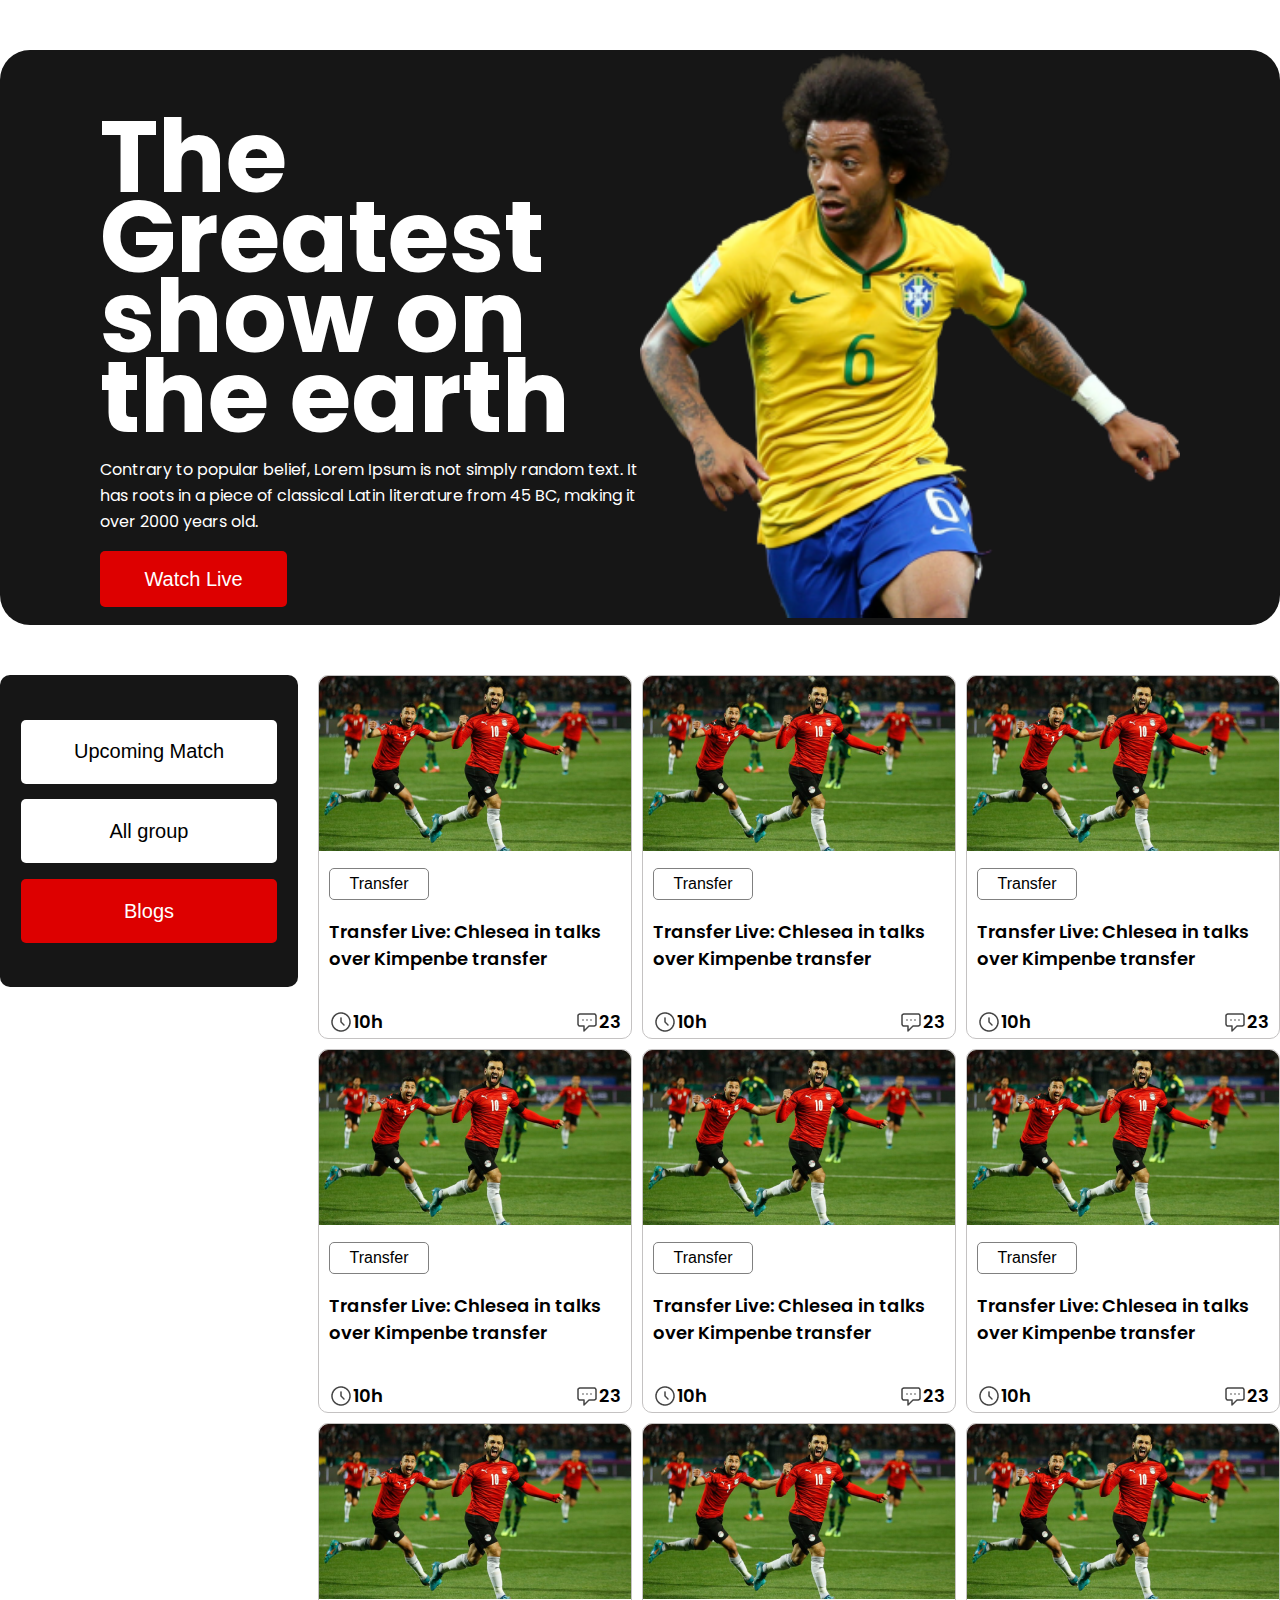
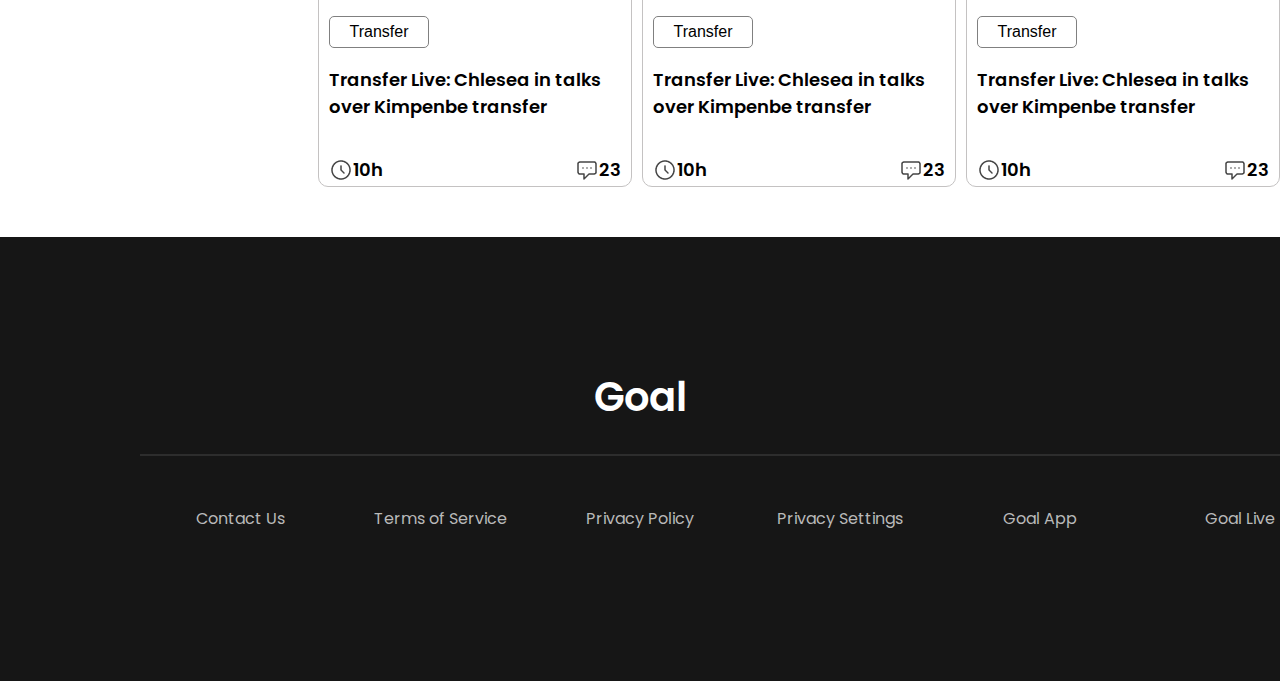
<file: index.html>
<!DOCTYPE html>
<html lang="en">

<head>
    <meta charset="UTF-8">
    <meta http-equiv="X-UA-Compatible" content="IE=edge">
    <meta name="viewport" content="width=device-width, initial-scale=1.0">
    <title>World Cup</title>
    <link rel="stylesheet" href="styles/style.css">
</head>

<body>
    <!-- header section start -->
    <header>

    </header>
    <!-- header section end -->
    <!-- banner start -->
    <main>
        <section class="container">
            <div class="top-banner">
                <div class="banner-info half-width">
                    <div class="banner-title">
                        <h1>The Greatest show on the earth</h1>
                    </div>
                    <div class="banner-detail">
                        <p>Contrary to popular belief, Lorem Ipsum is not simply
                            random text. It has roots in a piece of classical Latin literature from 45 BC, making it
                            over 2000 years old.</p>
                    </div>
                    <button class="primary-btn">
                        Watch Live
                    </button>
                </div>
                <div class="banner-thumbnail half-width">
                    <img src="images/assets/Banner Image.png" alt="">
                </div>
            </div>
        </section>
        <!-- banner end -->
        <!-- blog start -->
        <section class="container">
            <div class="blogs">
                <aside>
                    <div class="upcoming-match">
                        <button><a href="website-2.html" target="_blank">Upcoming Match</a></button>
                    </div>
                    <div class="all-group">
                        <button>All group</button>
                    </div>
                    <div class="blog">
                        <button>Blogs</button>
                    </div>
                </aside>
                <article class="all-blogs">
                    <div class="single-blog">
                        <div class="blog-thumbnail">
                            <img src="images/assets/Blog Image.png" alt="">
                        </div>
                        <div class="blog-detail">
                            <button>Transfer</button>
                            <p class="title">Transfer Live: Chlesea in talks over Kimpenbe transfer</p>
                            <div class="blog-info">
                                <div class="duration">
                                    <img src="images/assets/Time Icon.png" alt="">
                                    <p>10h</p>
                                </div>
                                <div class="chat">
                                    <img src="images/assets/Chat Icon.png" alt="">
                                    <p>23</p>
                                </div>
                            </div>
                        </div>
                    </div>
                    <div class="single-blog">
                        <div class="blog-thumbnail">
                            <img src="images/assets/Blog Image.png" alt="">
                        </div>
                        <div class="blog-detail">
                            <button>Transfer</button>
                            <p class="title">Transfer Live: Chlesea in talks over Kimpenbe transfer</p>
                            <div class="blog-info">
                                <div class="duration">
                                    <img src="images/assets/Time Icon.png" alt="">
                                    <p>10h</p>
                                </div>
                                <div class="chat">
                                    <img src="images/assets/Chat Icon.png" alt="">
                                    <p>23</p>
                                </div>
                            </div>
                        </div>
                    </div>
                    <div class="single-blog">
                        <div class="blog-thumbnail">
                            <img src="images/assets/Blog Image.png" alt="">
                        </div>
                        <div class="blog-detail">
                            <button>Transfer</button>
                            <p class="title">Transfer Live: Chlesea in talks over Kimpenbe transfer</p>
                            <div class="blog-info">
                                <div class="duration">
                                    <img src="images/assets/Time Icon.png" alt="">
                                    <p>10h</p>
                                </div>
                                <div class="chat">
                                    <img src="images/assets/Chat Icon.png" alt="">
                                    <p>23</p>
                                </div>
                            </div>
                        </div>
                    </div>
                    <div class="single-blog">
                        <div class="blog-thumbnail">
                            <img src="images/assets/Blog Image.png" alt="">
                        </div>
                        <div class="blog-detail">
                            <button>Transfer</button>
                            <p class="title">Transfer Live: Chlesea in talks over Kimpenbe transfer</p>
                            <div class="blog-info">
                                <div class="duration">
                                    <img src="images/assets/Time Icon.png" alt="">
                                    <p>10h</p>
                                </div>
                                <div class="chat">
                                    <img src="images/assets/Chat Icon.png" alt="">
                                    <p>23</p>
                                </div>
                            </div>
                        </div>
                    </div>
                    <div class="single-blog">
                        <div class="blog-thumbnail">
                            <img src="images/assets/Blog Image.png" alt="">
                        </div>
                        <div class="blog-detail">
                            <button>Transfer</button>
                            <p class="title">Transfer Live: Chlesea in talks over Kimpenbe transfer</p>
                            <div class="blog-info">
                                <div class="duration">
                                    <img src="images/assets/Time Icon.png" alt="">
                                    <p>10h</p>
                                </div>
                                <div class="chat">
                                    <img src="images/assets/Chat Icon.png" alt="">
                                    <p>23</p>
                                </div>
                            </div>
                        </div>
                    </div>
                    <div class="single-blog">
                        <div class="blog-thumbnail">
                            <img src="images/assets/Blog Image.png" alt="">
                        </div>
                        <div class="blog-detail">
                            <button>Transfer</button>
                            <p class="title">Transfer Live: Chlesea in talks over Kimpenbe transfer</p>
                            <div class="blog-info">
                                <div class="duration">
                                    <img src="images/assets/Time Icon.png" alt="">
                                    <p>10h</p>
                                </div>
                                <div class="chat">
                                    <img src="images/assets/Chat Icon.png" alt="">
                                    <p>23</p>
                                </div>
                            </div>
                        </div>
                    </div>
                    <div class="single-blog">
                        <div class="blog-thumbnail">
                            <img src="images/assets/Blog Image.png" alt="">
                        </div>
                        <div class="blog-detail">
                            <button>Transfer</button>
                            <p class="title">Transfer Live: Chlesea in talks over Kimpenbe transfer</p>
                            <div class="blog-info">
                                <div class="duration">
                                    <img src="images/assets/Time Icon.png" alt="">
                                    <p>10h</p>
                                </div>
                                <div class="chat">
                                    <img src="images/assets/Chat Icon.png" alt="">
                                    <p>23</p>
                                </div>
                            </div>
                        </div>
                    </div>
                    <div class="single-blog">
                        <div class="blog-thumbnail">
                            <img src="images/assets/Blog Image.png" alt="">
                        </div>
                        <div class="blog-detail">
                            <button>Transfer</button>
                            <p class="title">Transfer Live: Chlesea in talks over Kimpenbe transfer</p>
                            <div class="blog-info">
                                <div class="duration">
                                    <img src="images/assets/Time Icon.png" alt="">
                                    <p>10h</p>
                                </div>
                                <div class="chat">
                                    <img src="images/assets/Chat Icon.png" alt="">
                                    <p>23</p>
                                </div>
                            </div>
                        </div>
                    </div>
                    <div class="single-blog">
                        <div class="blog-thumbnail">
                            <img src="images/assets/Blog Image.png" alt="">
                        </div>
                        <div class="blog-detail">
                            <button>Transfer</button>
                            <p class="title">Transfer Live: Chlesea in talks over Kimpenbe transfer</p>
                            <div class="blog-info">
                                <div class="duration">
                                    <img src="images/assets/Time Icon.png" alt="">
                                    <p>10h</p>
                                </div>
                                <div class="chat">
                                    <img src="images/assets/Chat Icon.png" alt="">
                                    <p>23</p>
                                </div>
                            </div>
                        </div>
                    </div>
                </article>
            </div>
        </section>
        <!-- blog end -->
    </main>
    <!-- footer start -->
    <footer>
        <h1 class="footer-title">Goal</h1>
        <hr>
        <div class="footer-items">
            <span>Contact Us</span>
            <span>Terms of Service</span>
            <span>Privacy Policy</span>
            <span>Privacy Settings</span>
            <span>Goal App</span>
            <span>Goal Live</span>
        </div>
    </footer>
    <!-- footer end -->
</body>

</html>
</file>
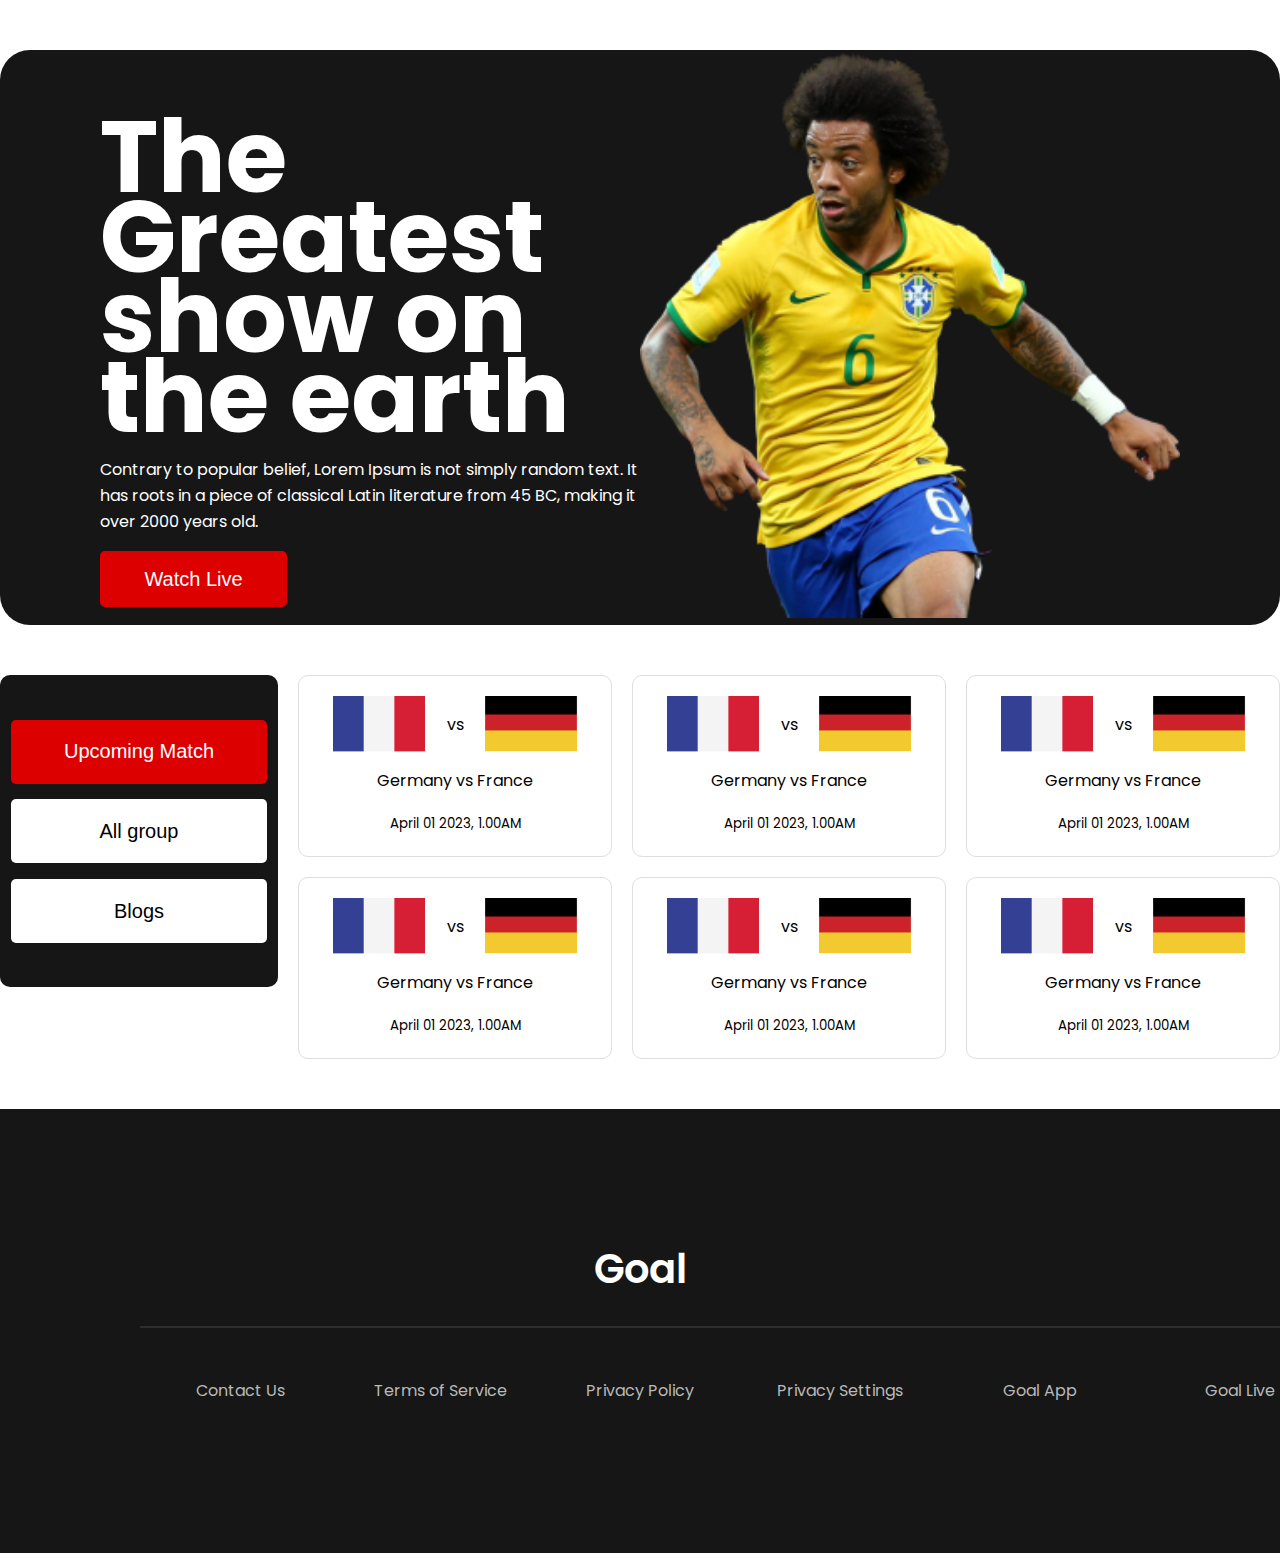
<file: website-2.html>
<!DOCTYPE html>
<html lang="en">

<head>
    <meta charset="UTF-8">
    <meta http-equiv="X-UA-Compatible" content="IE=edge">
    <meta name="viewport" content="width=device-width, initial-scale=1.0">
    <title>Upcoming Match</title>
    <link rel="stylesheet" href="styles/website-2.css">
</head>

<body>
    <!-- header section start -->
    <header>

    </header>
    <!-- header section end -->
    <!-- banner start -->
    <main>
        <section class="container">
            <div class="top-banner">
                <div class="banner-info half-width">
                    <div class="banner-title">
                        <h1>The Greatest show on the earth</h1>
                    </div>
                    <div class="banner-detail">
                        <p>Contrary to popular belief, Lorem Ipsum is not simply
                            random text. It has roots in a piece of classical Latin literature from 45 BC, making it
                            over 2000 years old.</p>
                    </div>
                    <button class="primary-btn">
                        Watch Live
                    </button>
                </div>
                <div class="banner-thumbnail half-width">
                    <img src="images/assets/Banner Image.png" alt="">
                </div>
            </div>
        </section>
        <!-- banner end -->
        <!-- blog start -->
        <section class="container">
            <div class="matches">
                <aside>
                    <div class="upcoming-match">
                        <button>Upcoming Match</button>
                    </div>
                    <div class="all-group">
                        <button>All group</button>
                    </div>
                    <div class="blog">
                        <button>Blogs</button>
                    </div>
                </aside>
                <div class="all-matches">
                    <div class="match">
                        <div class="flags">
                            <img src="images/assets/Flag.png" alt="">
                            <span>vs</span>
                            <img src="images/assets/germany Flag.png" alt="">
                        </div>
                        <p>Germany vs France</p>
                        <small>April 01 2023, 1.00AM</small>
                    </div>
                    <div class="match">
                        <div class="flags">
                            <img src="images/assets/Flag.png" alt="">
                            <span>vs</span>
                            <img src="images/assets/germany Flag.png" alt="">
                        </div>
                        <p>Germany vs France</p>
                        <small>April 01 2023, 1.00AM</small>
                    </div>
                    <div class="match">
                        <div class="flags">
                            <img src="images/assets/Flag.png" alt="">
                            <span>vs</span>
                            <img src="images/assets/germany Flag.png" alt="">
                        </div>
                        <p>Germany vs France</p>
                        <small>April 01 2023, 1.00AM</small>
                    </div>
                    <div class="match">
                        <div class="flags">
                            <img src="images/assets/Flag.png" alt="">
                            <span>vs</span>
                            <img src="images/assets/germany Flag.png" alt="">
                        </div>
                        <p>Germany vs France</p>
                        <small>April 01 2023, 1.00AM</small>
                    </div>
                    <div class="match">
                        <div class="flags">
                            <img src="images/assets/Flag.png" alt="">
                            <span>vs</span>
                            <img src="images/assets/germany Flag.png" alt="">
                        </div>
                        <p>Germany vs France</p>
                        <small>April 01 2023, 1.00AM</small>
                    </div>
                    <div class="match">
                        <div class="flags">
                            <img src="images/assets/Flag.png" alt="">
                            <span>vs</span>
                            <img src="images/assets/germany Flag.png" alt="">
                        </div>
                        <p>Germany vs France</p>
                        <small>April 01 2023, 1.00AM</small>
                    </div>
                </div>
                <!-- <article class="all-blogs">
                    <div class="single-blog">
                        <div class="blog-thumbnail">
                            <img src="images/assets/Blog Image.png" alt="">
                        </div>
                        <div class="blog-detail">
                            <button>Transfer</button>
                            <p class="title">Transfer Live: Chlesea in talks over Kimpenbe transfer</p>
                            <div class="blog-info">
                                <div class="duration">
                                    <img src="images/assets/Time Icon.png" alt="">
                                    <p>10h</p>
                                </div>
                                <div class="chat">
                                    <img src="images/assets/Chat Icon.png" alt="">
                                    <p>23</p>
                                </div>
                            </div>
                        </div>
                    </div>
                    <div class="single-blog">
                        <div class="blog-thumbnail">
                            <img src="images/assets/Blog Image.png" alt="">
                        </div>
                        <div class="blog-detail">
                            <button>Transfer</button>
                            <p class="title">Transfer Live: Chlesea in talks over Kimpenbe transfer</p>
                            <div class="blog-info">
                                <div class="duration">
                                    <img src="images/assets/Time Icon.png" alt="">
                                    <p>10h</p>
                                </div>
                                <div class="chat">
                                    <img src="images/assets/Chat Icon.png" alt="">
                                    <p>23</p>
                                </div>
                            </div>
                        </div>
                    </div>
                    <div class="single-blog">
                        <div class="blog-thumbnail">
                            <img src="images/assets/Blog Image.png" alt="">
                        </div>
                        <div class="blog-detail">
                            <button>Transfer</button>
                            <p class="title">Transfer Live: Chlesea in talks over Kimpenbe transfer</p>
                            <div class="blog-info">
                                <div class="duration">
                                    <img src="images/assets/Time Icon.png" alt="">
                                    <p>10h</p>
                                </div>
                                <div class="chat">
                                    <img src="images/assets/Chat Icon.png" alt="">
                                    <p>23</p>
                                </div>
                            </div>
                        </div>
                    </div>
                    <div class="single-blog">
                        <div class="blog-thumbnail">
                            <img src="images/assets/Blog Image.png" alt="">
                        </div>
                        <div class="blog-detail">
                            <button>Transfer</button>
                            <p class="title">Transfer Live: Chlesea in talks over Kimpenbe transfer</p>
                            <div class="blog-info">
                                <div class="duration">
                                    <img src="images/assets/Time Icon.png" alt="">
                                    <p>10h</p>
                                </div>
                                <div class="chat">
                                    <img src="images/assets/Chat Icon.png" alt="">
                                    <p>23</p>
                                </div>
                            </div>
                        </div>
                    </div>
                    <div class="single-blog">
                        <div class="blog-thumbnail">
                            <img src="images/assets/Blog Image.png" alt="">
                        </div>
                        <div class="blog-detail">
                            <button>Transfer</button>
                            <p class="title">Transfer Live: Chlesea in talks over Kimpenbe transfer</p>
                            <div class="blog-info">
                                <div class="duration">
                                    <img src="images/assets/Time Icon.png" alt="">
                                    <p>10h</p>
                                </div>
                                <div class="chat">
                                    <img src="images/assets/Chat Icon.png" alt="">
                                    <p>23</p>
                                </div>
                            </div>
                        </div>
                    </div>
                    <div class="single-blog">
                        <div class="blog-thumbnail">
                            <img src="images/assets/Blog Image.png" alt="">
                        </div>
                        <div class="blog-detail">
                            <button>Transfer</button>
                            <p class="title">Transfer Live: Chlesea in talks over Kimpenbe transfer</p>
                            <div class="blog-info">
                                <div class="duration">
                                    <img src="images/assets/Time Icon.png" alt="">
                                    <p>10h</p>
                                </div>
                                <div class="chat">
                                    <img src="images/assets/Chat Icon.png" alt="">
                                    <p>23</p>
                                </div>
                            </div>
                        </div>
                    </div>
                    <div class="single-blog">
                        <div class="blog-thumbnail">
                            <img src="images/assets/Blog Image.png" alt="">
                        </div>
                        <div class="blog-detail">
                            <button>Transfer</button>
                            <p class="title">Transfer Live: Chlesea in talks over Kimpenbe transfer</p>
                            <div class="blog-info">
                                <div class="duration">
                                    <img src="images/assets/Time Icon.png" alt="">
                                    <p>10h</p>
                                </div>
                                <div class="chat">
                                    <img src="images/assets/Chat Icon.png" alt="">
                                    <p>23</p>
                                </div>
                            </div>
                        </div>
                    </div>
                    <div class="single-blog">
                        <div class="blog-thumbnail">
                            <img src="images/assets/Blog Image.png" alt="">
                        </div>
                        <div class="blog-detail">
                            <button>Transfer</button>
                            <p class="title">Transfer Live: Chlesea in talks over Kimpenbe transfer</p>
                            <div class="blog-info">
                                <div class="duration">
                                    <img src="images/assets/Time Icon.png" alt="">
                                    <p>10h</p>
                                </div>
                                <div class="chat">
                                    <img src="images/assets/Chat Icon.png" alt="">
                                    <p>23</p>
                                </div>
                            </div>
                        </div>
                    </div>
                    <div class="single-blog">
                        <div class="blog-thumbnail">
                            <img src="images/assets/Blog Image.png" alt="">
                        </div>
                        <div class="blog-detail">
                            <button>Transfer</button>
                            <p class="title">Transfer Live: Chlesea in talks over Kimpenbe transfer</p>
                            <div class="blog-info">
                                <div class="duration">
                                    <img src="images/assets/Time Icon.png" alt="">
                                    <p>10h</p>
                                </div>
                                <div class="chat">
                                    <img src="images/assets/Chat Icon.png" alt="">
                                    <p>23</p>
                                </div>
                            </div>
                        </div>
                    </div>
                </article> -->
            </div>
        </section>
        <!-- blog end -->
    </main>
    <!-- footer start -->
    <footer>
        <h1 class="footer-title">Goal</h1>
        <hr>
        <div class="footer-items">
            <span>Contact Us</span>
            <span>Terms of Service</span>
            <span>Privacy Policy</span>
            <span>Privacy Settings</span>
            <span>Goal App</span>
            <span>Goal Live</span>
        </div>
    </footer>
    <!-- footer end -->
</body>

</html>
</file>
<file: styles/style.css>
/* google fonts */
@import url("https://fonts.googleapis.com/css2?family=Poppins:wght@400;500;600;700&display=swap");
/* common styles or utilities */
body {
  font-family: "Poppins", sans-serif;
  margin: 0px;
  padding: 0px;
  box-sizing: border-box;
}
.container {
  max-width: 1331px;
  margin: 50px auto;
}
.primary-btn {
  width: 187px;
  height: 56px;
  background: #dd0000;
  border-radius: 5px;
  border: 0;
  font-weight: 400;
  font-size: 20px;
  color: #ffffff;
}
/* top banner styles */
.top-banner {
  display: flex;
  background: #161616;
  border-radius: 30px;
  padding: 0 100px;
  color: #ffffff;
}
.half-width {
  width: 50%;
}
.banner-thumbnail img {
  width: 100%;
}
.banner-title {
  font-weight: 700;
  font-size: 50px;
  line-height: 80px;
}
.banner-title h1 {
  margin-bottom: 20px;
}
.banner-detail,
p {
  font-weight: 400;
  font-size: 16px;
  line-height: 26px;
}
/* top banner end */
/* blog styles start */
aside {
  width: 312px;
  height: 312px;
  background: #161616;
  border-radius: 10px;
  display: flex;
  gap: 5%;
  flex-direction: column;
  justify-content: center;
  align-items: center;
}
.blogs {
  display: flex;
  gap: 20px;
}
.upcoming-match button a {
  text-decoration: none;
  color: #000000;
}
.upcoming-match button:hover, .all-group button:hover{
  background: #efb8b8;
}
.blogs button {
  width: 256px;
  height: 64px;
  background: #ffffff;
  border-radius: 5px;
  border: 0;
  font-weight: 400;
  font-size: 20px;
  color: #000000;
}
.blog button {
  background: #dd0000;
  color: #ffffff;
}
.all-blogs {
  display: grid;
  grid-template-columns: repeat(3, 1fr);
  justify-content: center;
  align-items: center;
  gap: 10px;
}
.single-blog {
  width: 312px;
  height: 362px;
  border: 1px solid rgb(196, 194, 194);
  border-radius: 10px;
}
.single-blog .blog-thumbnail img {
  width: 100%;
}
.blog-detail {
  padding: 10px;
}
.blog-detail button {
  width: 100px;
  height: 32px;
  font-weight: 500;
  font-size: 16px;
  border: 1px solid gray;
  border-radius: 5px;
  padding: 4px 16px;
}
.blog-detail p {
  font-style: normal;
  font-weight: 600;
  font-size: 18px;
  line-height: 27px;
}
.blog-info {
  display: flex;
  justify-content: space-between;

  align-items: center;
}
.duration {
  display: flex;
  align-items: center;
  justify-content: center;
}
.chat {
  display: flex;
  align-items: center;
  justify-content: center;
}
/* blog styles end */
/* footer styles */
footer {
  height: 444px;
  background: #161616;
  padding: 0px 140px;
}
.footer-title {
  font-style: normal;
  font-weight: 600;
  font-size: 40px;
  line-height: 60px;
  text-align: center;
  color: #ffffff;
  padding-top: 130px;
}
hr {
  width: 1321px;
  height: 0px;
  border: 1px solid rgba(255, 255, 255, 0.1);
  margin-bottom: 50px;
}
.footer-items {
  display: grid;
  grid-template-columns: repeat(6, 1fr);
  justify-content: center;
  align-items: center;
  font-size: 16px;
  color: #b9b9b9;
  text-align: center;
  width: 1200px;
  margin: 0 auto;
}
/* footer end */
/* media query */
/* mobile devices */
@media only screen and (max-width: 688px) {
  .container {
    width: 95%;
  }
  .top-banner {
    flex-direction: column;
  }
  .banner-title {
    font-size: 22px;
    line-height: 33px;
    width: 228px;
    height: 66px;
    margin: 50px 0;
  }
  .banner-detail {
    width: 258px;
    height: 100px;
  }
  .banner-detail p {
    font-size: 14px;
    line-height: 24px;
  }
  .primary-btn {
    margin-top: 50px;
  }
  .banner-thumbnail img {
    margin-top: 20px;
    width: 233px;
    height: 245px;
  }
  .blogs {
    display: flex;
    flex-direction: column;
  }
  aside {
    display: grid;
    grid-template-columns: repeat(1, 1fr);
    margin: auto;
    text-align: center;
    background: white;
  }
  .upcoming-match button,
  .all-group button,
  .blog button {
    border: 1px solid rgb(207, 207, 207);
  }
  .all-blogs {
    display: grid;
    grid-template-columns: repeat(1, 1fr);
  }
  .single-blog {
    width: 100%;
    height: 100%;
  }
  footer {
    margin: 0;
    padding: 0 0 200px 0;
  }
  .footer-items {
    display: grid;
    grid-template-columns: repeat(1, 1fr);
    justify-content: center;
    align-items: center;
    width: 340px;
    height: 300px;
  }
  .footer-title {
    padding-top: 100px;
  }
  hr {
    width: 335px;
  }
}
/* tablet devices */
@media only screen and (min-width: 689px) and (max-width: 992px) {
  .container {
    width: 80%;
  }
  .banner-title {
    font-size: 25px;
    line-height: 50px;
    width: 289px;
    height: 150px;
  }
  .banner-detail {
    width: 316px;
    height: 48px;
  }
  .banner-detail p {
    font-size: 14px;
    line-height: 24px;
    text-overflow: ellipsis;
    white-space: nowrap;
    overflow: hidden;
  }
  .banner-thumbnail img {
    width: 100%;
  }
  .primary-btn {
    width: 161px;
    height: 48px;
    margin-bottom: 10px;
  }
  .blogs {
    display: flex;
    flex-direction: column;
    padding-bottom: 150px;
  }
  aside {
    display: grid;
    grid-template-columns: repeat(3, 1fr);
    gap: 13%;
    margin: 10px auto;
    background-color: white;
    height: 100px;
  }
  .upcoming-match button,
  .all-group button,
  .blog button {
    border: 1px solid rgb(237, 234, 234);
    border-radius: 5px;
    width: 230px;
    height: 64px;
  }
  .all-blogs {
    display: grid;
    grid-template-columns: repeat(2, 1fr);
    margin: 0 auto;
    gap: 2% 7%;
  }
  .single-blog {
    width: 357px;
    height: 414.21px;
  }
  hr {
    width: 734px;
  }
  .footer-items {
    width: 635px;
    height: 100px;
    grid-template-columns: repeat(4, 1fr);
    gap: 20px;
  }
}
</file>
<file: styles/website-2.css>
/* google fonts */
@import url("https://fonts.googleapis.com/css2?family=Poppins:wght@400;500;600;700&display=swap");
/* common styles or utilities */
body {
  font-family: "Poppins", sans-serif;
  margin: 0px;
  padding: 0px;
  box-sizing: border-box;
}
.container {
  max-width: 1331px;
  margin: 50px auto;
}
.primary-btn {
  width: 187px;
  height: 56px;
  background: #dd0000;
  border-radius: 5px;
  border: 0;
  font-weight: 400;
  font-size: 20px;
  color: #ffffff;
}
/* top banner styles */
.top-banner {
  display: flex;
  background: #161616;
  border-radius: 30px;
  padding: 0 100px;
  color: #ffffff;
}
.half-width {
  width: 50%;
}
.banner-thumbnail img {
  width: 100%;
}
.banner-title {
  font-weight: 700;
  font-size: 50px;
  line-height: 80px;
}
.banner-title h1 {
  margin-bottom: 20px;
}
.banner-detail,
p {
  font-weight: 400;
  font-size: 16px;
  line-height: 26px;
}
/* top banner end */
/* blog styles start */
aside {
  width: 312px;
  height: 312px;
  background: #161616;
  border-radius: 10px;
  display: flex;
  gap: 5%;
  flex-direction: column;
  justify-content: center;
  align-items: center;
}
.matches {
  display: flex;
  gap: 20px;
}
.matches button {
  width: 256px;
  height: 64px;
  background: #ffffff;
  border-radius: 5px;
  border: 0;
  font-weight: 400;
  font-size: 20px;
  color: #000000;
}
.upcoming-match button {
  background: #dd0000;
  color: #ffffff;
}
.all-matches {
  display: grid;
  grid-template-columns: repeat(3, 1fr);
  justify-content: center;
  align-items: center;
  gap: 20px;
}
.match {
  width: 312px;
  height: 180px;
  border: 1px solid rgb(224, 221, 221);
  border-radius: 10px;
  text-align: center;
}
.flags {
    display: flex;
    justify-content: center;
    align-items: center;
    gap: 7%;
    margin-top: 20px;
}
.match img {
  width: 93px;
  height: 56px;
}
/* .all-blogs {
  display: grid;
  grid-template-columns: repeat(3, 1fr);
  justify-content: center;
  align-items: center;
  gap: 10px;
}
.single-blog {
  width: 312px;
  height: 362px;
  border: 1px solid rgb(196, 194, 194);
  border-radius: 10px;
}
.single-blog .blog-thumbnail img {
  width: 100%;
}
.blog-detail {
  padding: 10px;
}
.blog-detail button {
  width: 100px;
  height: 32px;
  font-weight: 500;
  font-size: 16px;
  border: 1px solid gray;
  border-radius: 5px;
  padding: 4px 16px;
}
.blog-detail p {
  font-style: normal;
  font-weight: 600;
  font-size: 18px;
  line-height: 27px;
}
.blog-info {
  display: flex;
  justify-content: space-between;

  align-items: center;
}
.duration {
  display: flex;
  align-items: center;
  justify-content: center;
}
.chat {
  display: flex;
  align-items: center;
  justify-content: center;
} */
/* blog styles end */
/* footer styles */
footer {
  height: 444px;
  background: #161616;
  padding: 0px 140px;
}
.footer-title {
  font-style: normal;
  font-weight: 600;
  font-size: 40px;
  line-height: 60px;
  text-align: center;
  color: #ffffff;
  padding-top: 130px;
}
hr {
  width: 1321px;
  height: 0px;
  border: 1px solid rgba(255, 255, 255, 0.1);
  margin-bottom: 50px;
}
.footer-items {
  display: grid;
  grid-template-columns: repeat(6, 1fr);
  justify-content: center;
  align-items: center;
  font-size: 16px;
  color: #b9b9b9;
  text-align: center;
  width: 1200px;
  margin: 0 auto;
}
/* footer end */
/* media query */
/* mobile devices */
@media only screen and (max-width: 688px) {
  .container {
    width: 95%;
  }
  .top-banner {
    flex-direction: column;
  }
  .banner-title {
    font-size: 22px;
    line-height: 33px;
    width: 228px;
    height: 66px;
    margin: 50px 0;
  }
  .banner-detail {
    width: 258px;
    height: 100px;
  }
  .banner-detail p {
    font-size: 14px;
    line-height: 24px;
  }
  .primary-btn {
    margin-top: 50px;
  }
  .banner-thumbnail img {
    margin-top: 20px;
    width: 233px;
    height: 245px;
  }
  .matches {
    display: flex;
    flex-direction: column;
  }
  aside {
    display: grid;
    grid-template-columns: repeat(1, 1fr);
    margin: auto;
    text-align: center;
    background: white;
  }
  .upcoming-match button,
  .all-group button,
  .blog button {
    border: 1px solid rgb(207, 207, 207);
  }
  .all-matches {
    display: grid;
    grid-template-columns: repeat(1, 1fr);
  }
  .match {
    width: 100%;
    height: 100%;
  }
  /* .all-blogs {
    display: grid;
    grid-template-columns: repeat(1, 1fr);
  }
  .single-blog {
    width: 100%;
    height: 100%;
  } */
  footer {
    margin: 0;
    padding: 0 0 200px 0;
  }
  .footer-items {
    display: grid;
    grid-template-columns: repeat(1, 1fr);
    justify-content: center;
    align-items: center;
    width: 340px;
    height: 300px;
  }
  .footer-title {
    padding-top: 100px;
  }
  hr {
    width: 335px;
  }
}
/* tablet devices */
@media only screen and (min-width: 689px) and (max-width: 992px) {
  .container {
    width: 80%;
  }
  .banner-title {
    font-size: 25px;
    line-height: 50px;
    width: 289px;
    height: 150px;
  }
  .banner-detail {
    width: 316px;
    height: 48px;
  }
  .banner-detail p {
    font-size: 14px;
    line-height: 24px;
    text-overflow: ellipsis;
    white-space: nowrap;
    overflow: hidden;
  }
  .banner-thumbnail img {
    width: 100%;
  }
  .primary-btn {
    width: 161px;
    height: 48px;
    margin-bottom: 10px;
  }
  .matches {
    display: flex;
    flex-direction: column;
    padding-bottom: 30px;
  }
  aside {
    display: grid;
    grid-template-columns: repeat(3, 1fr);
    gap: 13%;
    margin: 10px auto;
    background-color: white;
    height: 100px;
  }
  .upcoming-match button,
  .all-group button,
  .blog button {
    border: 1px solid rgb(237, 234, 234);
    border-radius: 5px;
    width: 230px;
    height: 64px;
  }
  .all-matches {
    display: grid;
    grid-template-columns: repeat(2, 1fr);
    margin: 0 auto;
  }
  .match {
    width: 357px;
    height: 200px;
  }
  hr {
    width: 734px;
  }
  .footer-items {
    width: 635px;
    height: 100px;
    grid-template-columns: repeat(4, 1fr);
    gap: 20px;
  }
}
</file>
